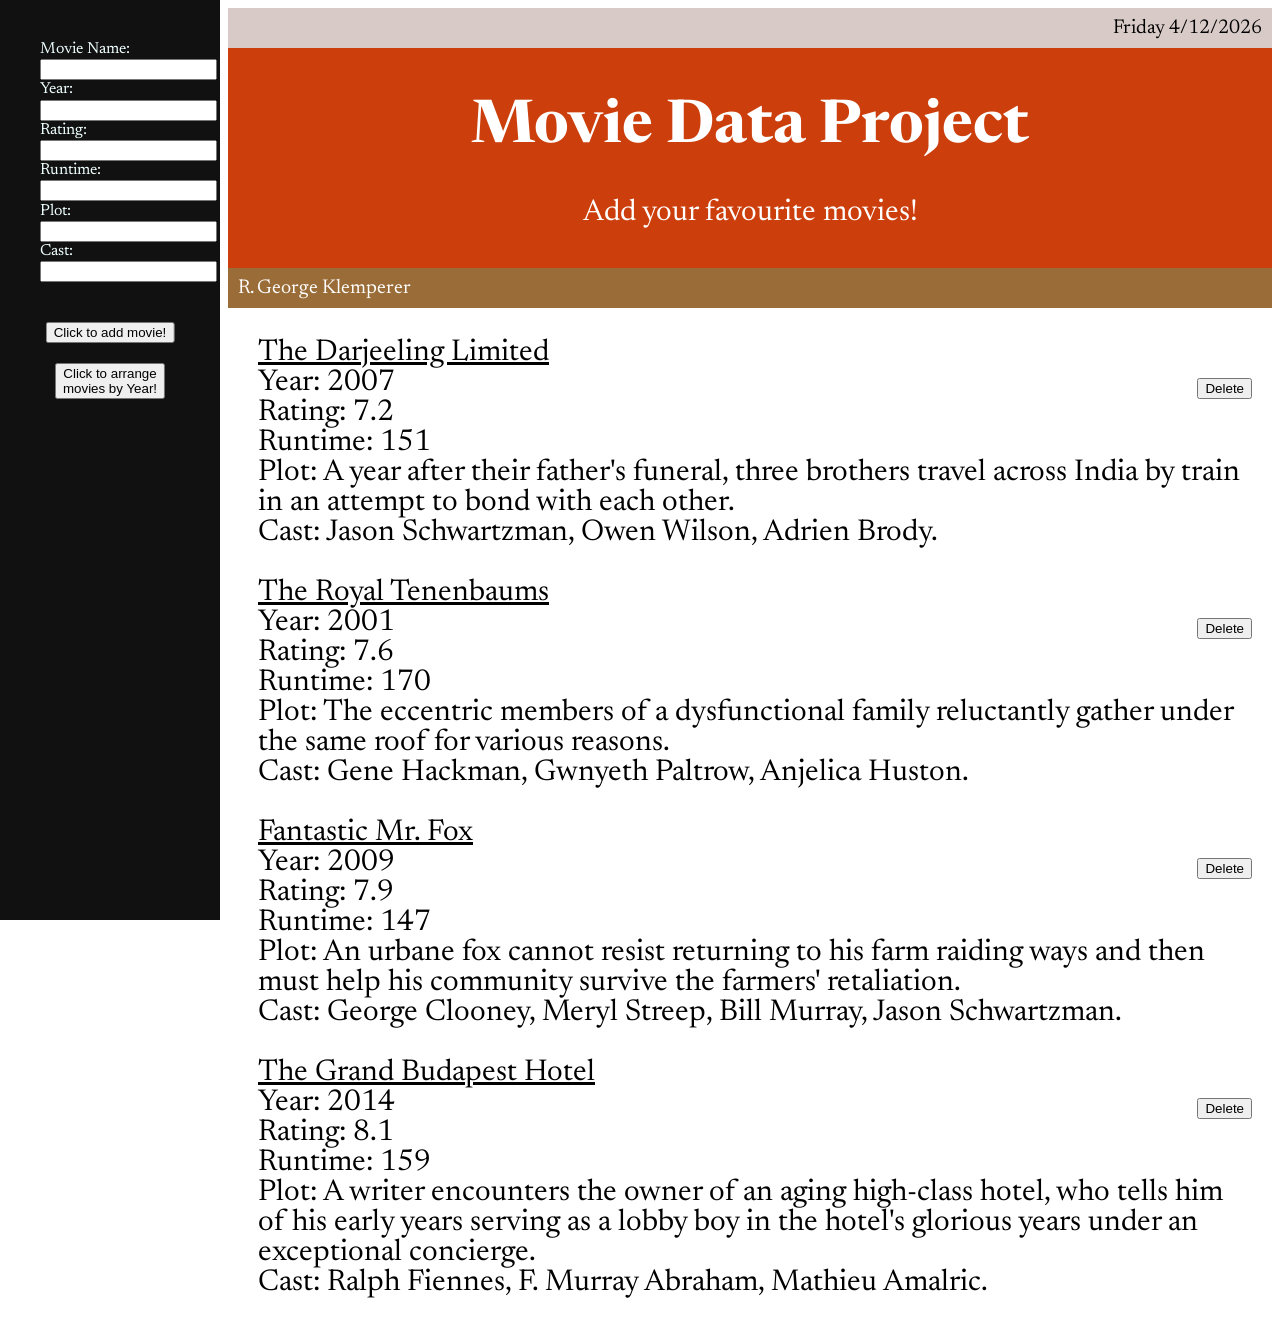
<file: index.html>
<!DOCTYPE html>
<html lang="en">
  <head>
    <meta charset="utf-8" />
    <meta name="viewport" content="width=device-width, initial-scale=1" />
    <title>Movie Data Project - R George Klemperer</title>
    <link rel="icon" href="images/favicon.ico" />
    <link rel="stylesheet" href="my-styles.css" />
    <meta
      name="description"
      content="Movie Data Project (Founders and Coders Application) - R George Klemperer"
    />
  </head>
  <body>
    <div class="sidenav">
      <div class="addmoviebox" id="addmoviebox">
        <form>
          <label for="moviename">Movie Name:</label> <br />
          <input
            type="string"
            id="moviename"
            name="moviename"
            value=""
            required
          /><br />
          <label for="movieyear">Year:</label> <br />
          <input type="number" id="movieyear" name="movieyear" value=""/><br />
          <label for="movierating">Rating:</label> <br />
          <input
            type="text"
            id="movierating"
            name="movierating"
            value=""
          /><br />
          <label for="movieruntime">Runtime:</label> <br />
          <input
            type="number"
            id="movieruntime"
            name="movieruntime"
            value=""
          /><br />
          <label for="movieplot">Plot:</label> <br />
          <input type="text" id="movieplot" name="movieplot" value="" /><br />
          <label for="moviecast">Cast:</label> <br />
          <input type="text" id="moviecast" name="moviecast" value="" /><br />

          <!-- <br><input type="submit" value="Add movie!" onclick="addmovie()"> -->
        </form>

        
        
      </div>
      <button type="submit" class="addbutton" onclick="addmoviedict()">
        Click to add movie!
      </button>
      <button class="rearrangebutton" onclick="rearrangemovies()">
        Click to arrange<br>movies by Year!
      </button>
    </div>

    <div id="maincontent">
      <header>
        <p id="date" style="text-align: right" class="date"></p>
        <div class="pagetitle">
          <h1 class="mdproject">Movie Data Project</h1>
          <p id="movieCount">Add your favourite movies!</p>
        </div>
        <p class="name">R. George Klemperer</p>
      </header>

      <!-- this is the flex container that will be populated by the JS function -->
      <div id="flex-container" class="flex-container"></div>

      <script src="my-scripts.js"></script>
    </div>
  </body>
</html>
</file>
<file: my-styles.css>
@import url("https://fonts.googleapis.com/css2?family=Newsreader:opsz,wght@6..72,300&display=swap");



html {
  font-size: 16px;
  font-family: "Newsreader", serif;
}

.sidenav {
  height: 100%;
  width: 220px;
  position: fixed;
  z-index: 1; /*This sets the z-index of the element to 1, which means that it will appear on top of elements with a lower z-index.*/
  top: 0; /* Top and left = 0 set position to top left of viewport*/
  left: 0;
  background-color: #111;
  overflow-x: hidden; /*This hides any horizontal overflow of content within the element.*/
  padding-top: 20px;
  color: azure;
}

#maincontent {
  margin-left: 220px; /* Same as the width of the sidenav */
}

.pagetitle {
  /* display: flex;
  flex-wrap: wrap; */
  /* align-self: center;
  justify-content: center; */
  text-align: center;
  /* background-color: #ff4297; */
  background-color: #CC3F0C;
  padding: 10px 0;
  color: white;
  font-size: 30px;
}

.date {
  background-color: #D8CBC7;
  margin: 0;
  padding: 10px;
  color: black;
  font-size: 20px;
}

.name {
  background-color: #9A6D38;
  color: white;
  margin: 0;
  padding: 10px;
  font-size: 20px;
}

.addmoviebox {
  margin: 20px;
  line-height: 1.2;
  position: relative;
  left: 50%;
  transform: translateX(-50%);
}

/* .flex-container {
  display: flex;
  flex-wrap: wrap;
  background-color: white;
  justify-content: space-evenly;
} */
/*A "Flexible Layout" must have a parent element with the display property set to flex.*/
/* by default flex items are laid out in source order */
/* commented this style out when changed to list format from cards */

@media (max-width: 600px) {
  .flex-container {
    flex-direction: column;
    align-content: center;
  }
}
/* @media is used in media queries to apply different styles in different conditions. Media queries can be used to check: width and height of viewport, width and height of device, orientation of device, and resolution.*/
/* This @media rule will change "flex-container" to a column when viewport < "max-width"*/

.addbutton {
  margin: 20px 0;
  position: relative;
  left: 50%;
  transform: translateX(-50%);
}

.rearrangebutton {
  margin: 0;
  position: relative;
  left: 50%;
  transform: translateX(-50%);
}

/* I changed the name of this class to remove it, used to have 'card' formatting but changed to list. */
.flex-containerxxx > div {
  /*this will target <div> elements that are direct children (>) of .flex-container elements)*/
  /* background-color: #f1f1f1; */
  flex: auto;
  width: 400px;
  height: max-content;
  /* max-width: 600px; */
  margin: 10px;
  text-align: left;
  line-height: normal;
  font-size: 30px;
  word-wrap: break-word;
  background-color: white;
  border: 1px solid black;
  background-position: center;
  font-size: 25px;
  line-height: normal;
  /* border-radius: 25px; adds curves to cards */
}

.flex-container > div {
  text-align: left;
  line-height: normal;
  font-size: 30px;
  word-wrap: break-word;
  background-color: white;
  text-align: left;
  position: relative;
}

.flex-container p {
  margin: 30px;
}

.flex-container button {
  position: absolute;
  top: 40px;
  right: 20px;
}


/* Edits webpage for media devices */
@media (max-width: 800px) {
  .sidenav {
    height: 430px;
    width: 100%;
    position: absolute;
    z-index: 1; /*This sets the z-index of the element to 1, which means that it will appear on top of elements with a lower z-index.*/
    top: 0; /* Top and left = 0 set position to top left of viewport*/
    left: 0;
    background-color: #111;
    overflow-x: hidden; /*This hides any horizontal overflow of content within the element.*/
    padding-top: 20px;
    color: azure;
  }

  .addbutton {
    margin: 20px 0;
    position: relative;
    left: 110px;
    transform: translateX(-50%);
  }
  
  .rearrangebutton {
    margin: 0;
    position: absolute;
    left: 110px;
    top: 360px;
    transform: translateX(-50%);
  }

  #maincontent {
    margin: 0 auto; 
    margin-top: 470px; /* Same as the height of the sidenav */
  }
}
</file>
